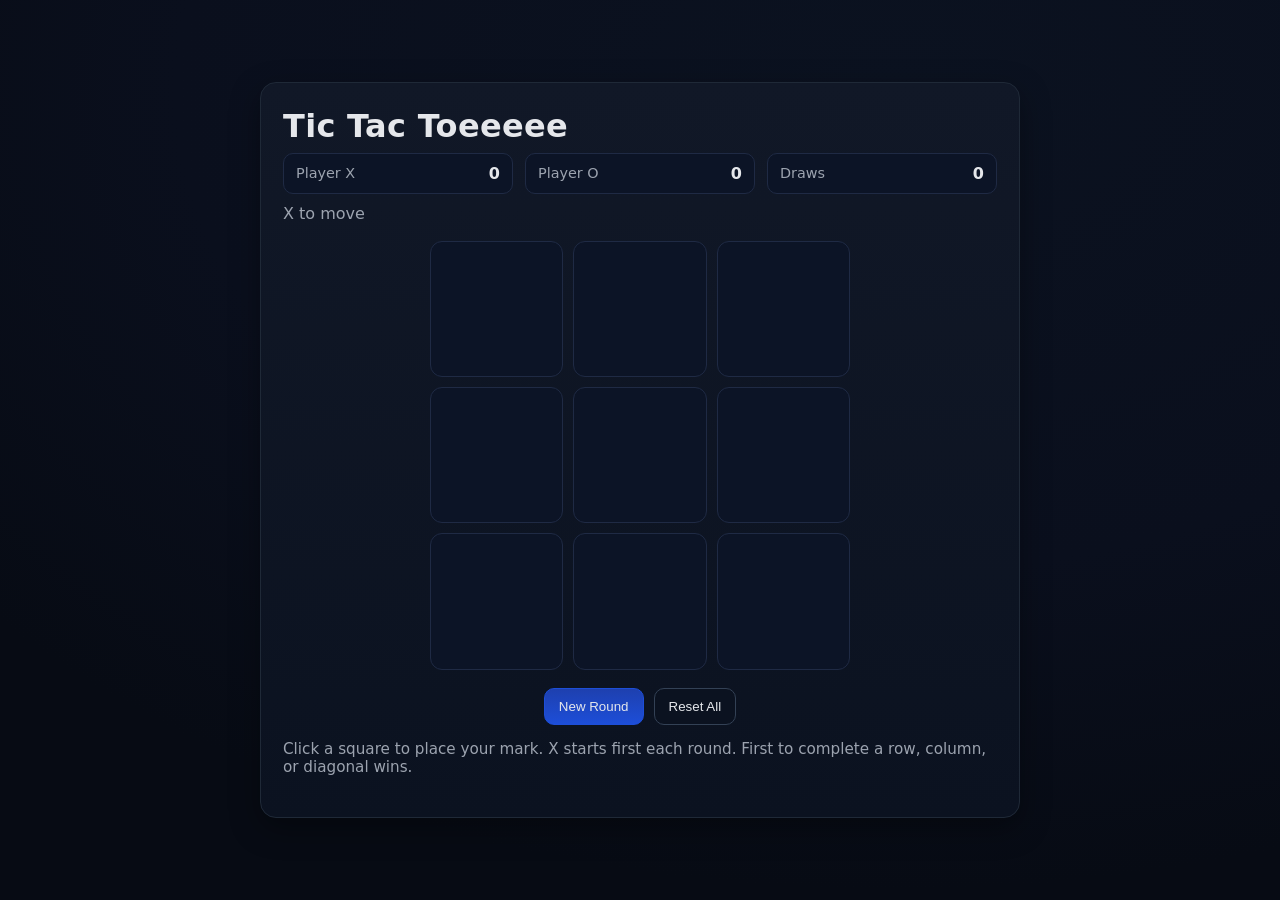
<file: index.html>
<!doctype html>
<html lang="en">
  <head>
    <meta charset="utf-8" />
    <meta name="viewport" content="width=device-width, initial-scale=1" />
    <title>Tic Tac Toe</title>
    <link rel="stylesheet" href="style.css" />
  </head>
  <body>
    <main class="container">
      <h1 class="app-title">Tic Tac Toeeeee</h1>

      <section class="scoreboard" aria-label="Scoreboard">
        <div class="score">
          <span class="label">Player X</span>
          <span id="scoreX" class="value">0</span>
        </div>
        <div class="score">
          <span class="label">Player O</span>
          <span id="scoreO" class="value">0</span>
        </div>
        <div class="score">
          <span class="label">Draws</span>
          <span id="scoreDraw" class="value">0</span>
        </div>
      </section>

      <p id="statusText" class="status" role="status" aria-live="polite">X to move</p>

      <div id="board" class="board" role="grid" aria-label="Tic Tac Toe board">
        <button class="cell" role="gridcell" aria-label="Cell 1, empty" data-cell-index="0"></button>
        <button class="cell" role="gridcell" aria-label="Cell 2, empty" data-cell-index="1"></button>
        <button class="cell" role="gridcell" aria-label="Cell 3, empty" data-cell-index="2"></button>
        <button class="cell" role="gridcell" aria-label="Cell 4, empty" data-cell-index="3"></button>
        <button class="cell" role="gridcell" aria-label="Cell 5, empty" data-cell-index="4"></button>
        <button class="cell" role="gridcell" aria-label="Cell 6, empty" data-cell-index="5"></button>
        <button class="cell" role="gridcell" aria-label="Cell 7, empty" data-cell-index="6"></button>
        <button class="cell" role="gridcell" aria-label="Cell 8, empty" data-cell-index="7"></button>
        <button class="cell" role="gridcell" aria-label="Cell 9, empty" data-cell-index="8"></button>
      </div>

      <div class="controls">
        <button id="newRoundBtn" class="btn primary" type="button">New Round</button>
        <button id="resetGameBtn" class="btn" type="button" title="Reset everything (scores and board)">Reset All</button>
      </div>

      <footer class="help">
        <p>
          Click a square to place your mark. X starts first each round. First to
          complete a row, column, or diagonal wins.
        </p>
      </footer>
    </main>

    <script defer src="script.js"></script>
  </body>
  </html>
</file>
<file: style.css>
:root {
  --bg: #0f172a;
  --panel: #111827;
  --panel-2: #0b1220;
  --text: #e5e7eb;
  --muted: #9ca3af;
  --primary: #2563eb;
  --accent: #10b981;
  --danger: #ef4444;
  --shadow: 0 10px 30px rgba(0, 0, 0, 0.35);
}

* {
  box-sizing: border-box;
}

html, body {
  height: 100%;
}

body {
  margin: 0;
  font-family: ui-sans-serif, system-ui, -apple-system, Segoe UI, Roboto, Ubuntu,
    Cantarell, Noto Sans, Helvetica, Arial, "Apple Color Emoji",
    "Segoe UI Emoji";
  background: radial-gradient(1200px 800px at 70% 10%, #0b1220, #0a0f1d 60%, #070b14);
  color: var(--text);
  display: grid;
  place-items: center;
}

.container {
  width: min(92vw, 760px);
  margin: 32px auto;
  background: linear-gradient(180deg, var(--panel), var(--panel-2));
  border: 1px solid #1f2937;
  border-radius: 16px;
  padding: 24px 22px 26px;
  box-shadow: var(--shadow);
}

.app-title {
  margin: 0 0 8px;
  font-weight: 800;
  letter-spacing: 0.3px;
}

.scoreboard {
  display: grid;
  grid-template-columns: repeat(3, 1fr);
  gap: 12px;
  margin-bottom: 10px;
}

.score {
  background: #0c1426;
  border: 1px solid #1f2a44;
  border-radius: 10px;
  padding: 10px 12px;
  display: flex;
  align-items: center;
  justify-content: space-between;
}

.score .label {
  color: var(--muted);
  font-size: 0.9rem;
}

.score .value {
  font-weight: 700;
}

.status {
  margin: 8px 0 18px;
  color: var(--muted);
}

.board {
  width: min(92vw, 420px);
  margin: 0 auto 18px;
  display: grid;
  grid-template-columns: repeat(3, 1fr);
  gap: 10px;
}

.cell {
  position: relative;
  display: grid;
  place-items: center;
  height: 0;
  padding-bottom: 100%;
  border-radius: 12px;
  border: 1px solid #1f2a44;
  background: #0c1426;
  color: var(--text);
  font-size: clamp(2.6rem, 9vw, 3.6rem);
  font-weight: 800;
  cursor: pointer;
  transition: transform 120ms ease, background 120ms ease, border-color 120ms;
}

.cell:hover {
  transform: translateY(-2px);
  border-color: #2d3b63;
  background: #0e1830;
}

.cell:disabled {
  cursor: default;
}

.cell.mark-x {
  color: var(--primary);
  text-shadow: 0 4px 14px rgba(37, 99, 235, 0.35);
}

.cell.mark-o {
  color: var(--accent);
  text-shadow: 0 4px 14px rgba(16, 185, 129, 0.35);
}

.cell.win {
  outline: 2px solid #fbbf24;
  box-shadow: inset 0 0 0 2px #f59e0b, 0 0 0 4px rgba(245, 158, 11, 0.15);
}

.cell:focus-visible {
  outline: 2px solid #94a3b8;
  outline-offset: 2px;
}

.controls {
  display: flex;
  gap: 10px;
  justify-content: center;
}

.btn {
  appearance: none;
  border: 1px solid #334155;
  background: #0b1220;
  color: var(--text);
  padding: 10px 14px;
  border-radius: 10px;
  cursor: pointer;
  transition: background 160ms ease, transform 120ms ease;
}

.btn:hover {
  background: #0e1830;
}

.btn:active {
  transform: translateY(1px);
}

.btn.primary {
  border-color: #1d4ed8;
  background: linear-gradient(180deg, #1e40af, #1d4ed8);
}

.btn.primary:hover {
  background: linear-gradient(180deg, #1e3a8a, #1e40af);
}

.help {
  margin-top: 14px;
  color: var(--muted);
  font-size: 0.95rem;
}
</file>
